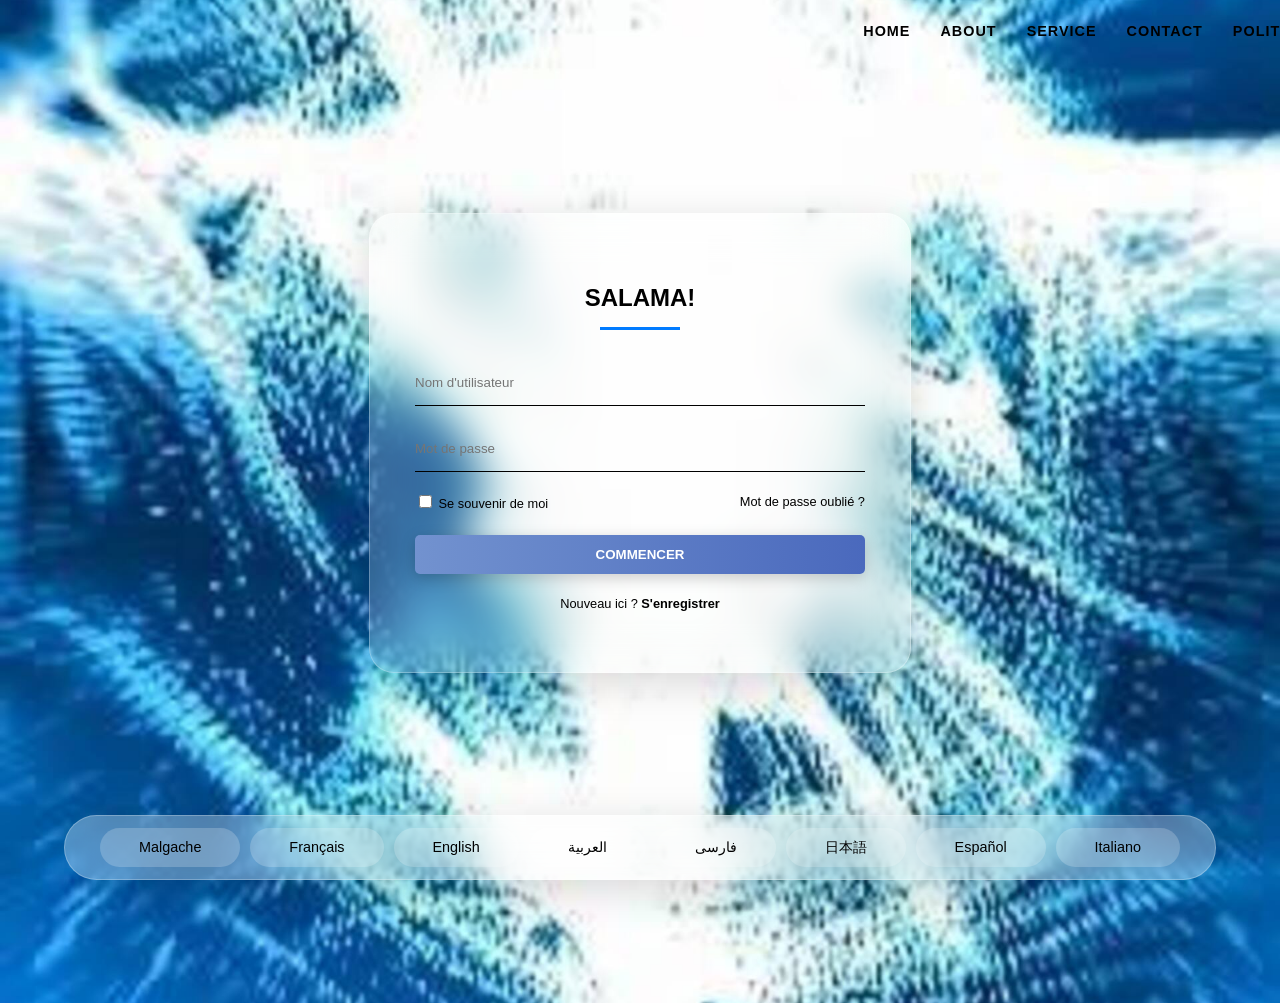
<file: Index.html>
<!DOCTYPE html>
<html lang="fr">
<head>
    <meta charset="UTF-8">
    <meta name="viewport" content="width=device-width, initial-scale=1.0">
    <title>Accueil | Projet PJ</title>
    <link rel="stylesheet" href="style.css">
    <style>
        /* Ajustements spécifiques pour reproduire fidèlement la capture a.jpg */
        .portal-container {
            display: flex;
            flex-direction: column;
            align-items: center;
            justify-content: center;
            min-height: 80vh;
        }
        
        .header-nav {
            width: 100%;
            display: flex;
            justify-content: flex-end;
            padding: 20px 50px;
            gap: 30px;
        }

        .header-nav a {
            text-decoration: none;
            color: #000;
            font-weight: 600;
            font-size: 0.9em;
            letter-spacing: 1px;
        }

        .login-box {
            width: 100%;
            max-width: 450px;
            text-align: center;
        }

        .input-group {
            text-align: left;
            margin-bottom: 20px;
            border-bottom: 1px solid #000;
            padding: 5px 0;
        }

        .input-group input {
            background: transparent;
            border: none;
            width: 100%;
            padding: 10px 0;
            outline: none;
            color: #000;
        }

        .btn-portal {
            background: linear-gradient(to right, #7292cf, #4a69bd);
            color: white;
            border: none;
            padding: 12px;
            width: 100%;
            border-radius: 5px;
            cursor: pointer;
            font-weight: bold;
            margin-top: 20px;
            box-shadow: 0 4px 15px rgba(0,0,0,0.2);
        }
    </style>
</head>
<body>

    <header class="header-nav">
        <a href="index.html">HOME</a>
        <a href="#">ABOUT</a>
        <a href="#">SERVICE</a>
        <a href="#">CONTACT</a>
        <a href="index.html">POLITIQUES</a> </header>

    <div class="container portal-container">
        <section class="login-box">
            <h2 style="border:none;">SALAMA!</h2>
            
            <form>
                <div class="input-group">
                    <input type="text" placeholder="Nom d'utilisateur">
                </div>
                <div class="input-group">
                    <input type="password" placeholder="Mot de passe">
                </div>
                
                <div style="display:flex; justify-content:space-between; font-size:0.8em; margin-top:10px;">
                    <label><input type="checkbox"> Se souvenir de moi</label>
                    <a href="#" style="color:#000; text-decoration:none;">Mot de passe oublié ?</a>
                </div>

                <button type="submit" class="btn-portal">COMMENCER</button>
                
                <p style="font-size:0.8em; margin-top:20px;">
                    Nouveau ici ? <a href="#" style="font-weight:bold; color:#000; text-decoration:none;">S'enregistrer</a>
                </p>
            </form>
        </section>
    </div>

    <nav>
        <a href="#">Malgache</a> <a href="#">Français</a> <a href="#">English</a> 
        <a href="#">العربية</a> <a href="#">فارسی</a> <a href="#">日本語</a> 
        <a href="#">Español</a> <a href="#">Italiano</a>
    </nav>

</body>
</html>
</file>
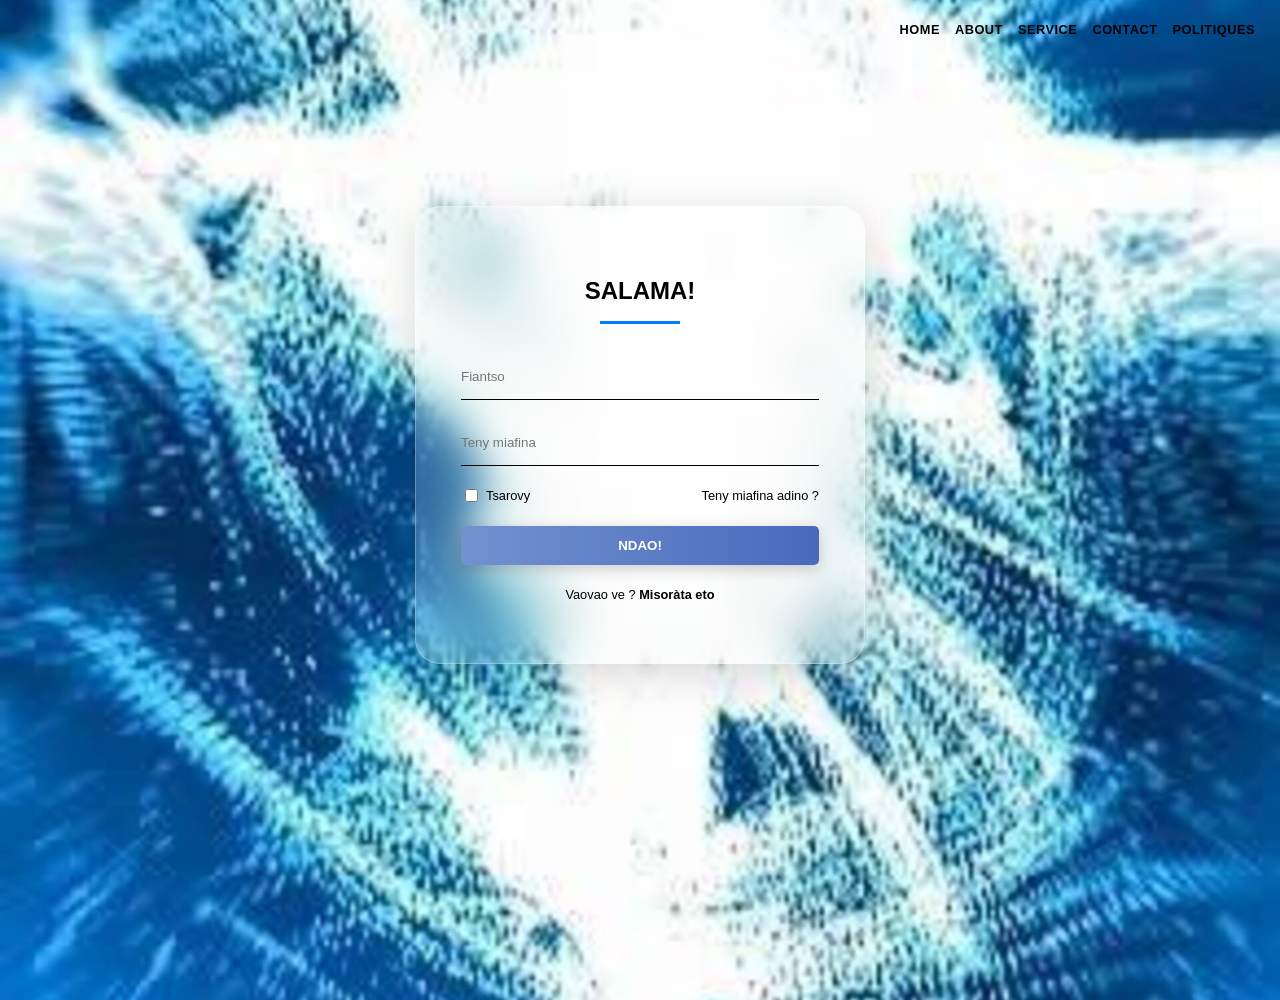
<file: index.html>
<!DOCTYPE html>
<html lang="mg">
<head>
    <meta charset="UTF-8">
    <meta name="viewport" content="width=device-width, initial-scale=1.0">
    <title>Accueil | Projet PJ</title>
    <link rel="stylesheet" href="style.css">
    <style>
        * {
            box-sizing: border-box;
        }

        html {
            scroll-behavior: auto;
        }

        .portal-container {
            display: flex;
            flex-direction: column;
            align-items: center;
            justify-content: center;
            min-height: 80vh;
            padding: 20px;
        }
        
        .header-nav {
            width: 100%;
            display: flex;
            justify-content: flex-end; 
            padding: 20px 25px; 
            gap: 15px; 
            flex-wrap: wrap; 
        }

        .header-nav a {
            text-decoration: none;
            color: #000;
            font-weight: 600;
            font-size: 0.8em; 
            letter-spacing: 0.5px;
            white-space: nowrap; 
        }

        .login-box {
            width: 100%;
            max-width: 450px;
            text-align: center;
            margin-bottom: 50px;
        }

        .goog-te-banner-frame.skiptranslate, .goog-te-gadget-icon {
            display: none !important;
        }
        body {
            top: 0px !important;
        }
        .goog-tooltip {
            display: none !important;
        }
        .goog-text-highlight {
            background-color: transparent !important;
            border: none !important;
            box-shadow: none !important;
        }

        .input-group {
            text-align: left;
            margin-bottom: 20px;
            border-bottom: 1px solid #000;
            padding: 5px 0;
        }

        .input-group input {
            background: transparent;
            border: none;
            width: 100%;
            padding: 10px 0;
            outline: none;
            color: #000;
        }

        .btn-portal {
            background: linear-gradient(to right, #7292cf, #4a69bd);
            color: white;
            border: none;
            padding: 12px;
            width: 100%;
            border-radius: 5px;
            cursor: pointer;
            font-weight: bold;
            margin-top: 20px;
            box-shadow: 0 4px 15px rgba(0,0,0,0.2);
        }

        @media (max-width: 600px) {
            .header-nav {
                justify-content: center;
                padding: 15px;
                gap: 10px;
            }
        }
    </style>
</head>
<body>

    <header class="header-nav notranslate">
        <a href="index.html">HOME</a>
        <a href="about.html">ABOUT</a>
        <a href="service.html">SERVICE</a>
        <a href="contact.html">CONTACT</a>
        <a href="politiques.html">POLITIQUES</a> 
    </header>

    <div class="container portal-container">
        <section class="login-box">
            <h2 style="border:none;">SALAMA!</h2>
            
            <form id="portalForm">
                <div class="input-group">
                    <input type="text" id="username" placeholder="Fiantso" required>
                </div>
                <div class="input-group">
                    <input type="password" id="password" placeholder="Teny miafina" required>
                </div>
                
                <div style="display:flex; justify-content:space-between; align-items: center; font-size:0.8em; margin-top:10px;">
                    <label style="display: flex; align-items: center; gap: 5px;">
                        <input type="checkbox"> Tsarovy
                    </label>
                    <a href="contact.html" style="color:#000; text-decoration:none;">Teny miafina adino ?</a>
                </div>

                <button type="submit" class="btn-portal">NDAO!</button>
                
                <p style="font-size:0.8em; margin-top:20px;">
                    Vaovao ve ? <a href="contact.html" style="font-weight:bold; color:#000; text-decoration:none;">Misoràta eto</a>
                </p>
            </form>
        </section>
    </div>

    <div id="google_translate_element" style="display:none;"></div>

    <script src="script.js"></script>
    <script type="text/javascript" src="//translate.google.com/translate_a/element.js?cb=googleTranslateElementInit"></script>

</body>
</html>
</file>
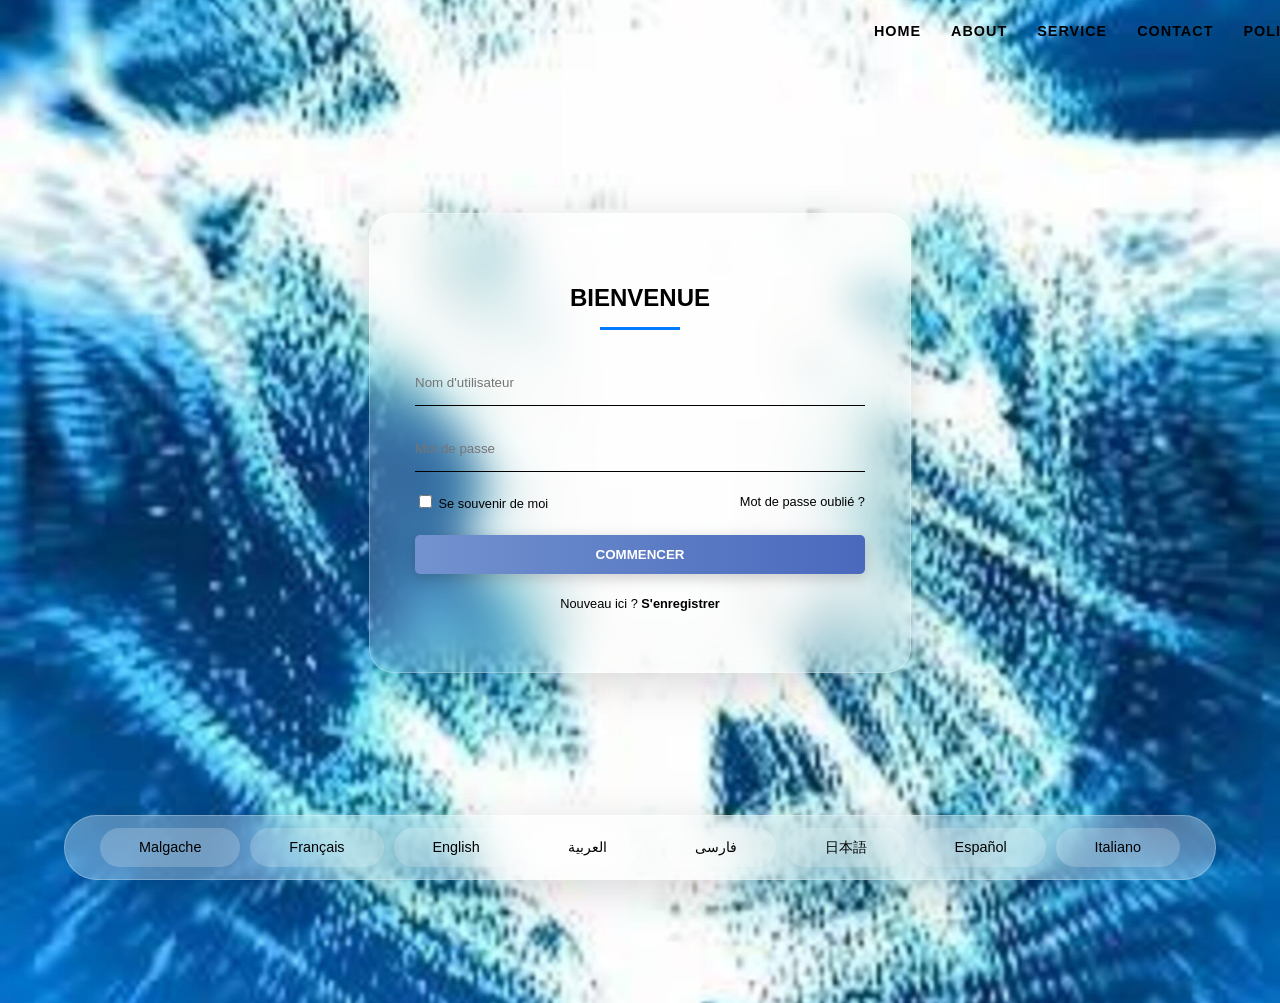
<file: A.html>
<!DOCTYPE html>
<html lang="fr">
<head>
    <meta charset="UTF-8">
    <meta name="viewport" content="width=device-width, initial-scale=1.0">
    <title>Accueil | Projet PJ</title>
    <link rel="stylesheet" href="style.css">
    <style>
        /* Ajustements spécifiques pour reproduire fidèlement la capture a.jpg */
        .portal-container {
            display: flex;
            flex-direction: column;
            align-items: center;
            justify-content: center;
            min-height: 80vh;
        }
        
        .header-nav {
            width: 100%;
            display: flex;
            justify-content: flex-end;
            padding: 20px 50px;
            gap: 30px;
        }

        .header-nav a {
            text-decoration: none;
            color: #000;
            font-weight: 600;
            font-size: 0.9em;
            letter-spacing: 1px;
        }

        .login-box {
            width: 100%;
            max-width: 450px;
            text-align: center;
        }

        .input-group {
            text-align: left;
            margin-bottom: 20px;
            border-bottom: 1px solid #000;
            padding: 5px 0;
        }

        .input-group input {
            background: transparent;
            border: none;
            width: 100%;
            padding: 10px 0;
            outline: none;
            color: #000;
        }

        .btn-portal {
            background: linear-gradient(to right, #7292cf, #4a69bd);
            color: white;
            border: none;
            padding: 12px;
            width: 100%;
            border-radius: 5px;
            cursor: pointer;
            font-weight: bold;
            margin-top: 20px;
            box-shadow: 0 4px 15px rgba(0,0,0,0.2);
        }
    </style>
</head>
<body>

    <header class="header-nav">
        <a href="accueil.html">HOME</a>
        <a href="#">ABOUT</a>
        <a href="#">SERVICE</a>
        <a href="#">CONTACT</a>
        <a href="index.html">POLITIQUE</a> </header>

    <div class="container portal-container">
        <section class="login-box">
            <h2 style="border:none;">BIENVENUE</h2>
            
            <form>
                <div class="input-group">
                    <input type="text" placeholder="Nom d'utilisateur">
                </div>
                <div class="input-group">
                    <input type="password" placeholder="Mot de passe">
                </div>
                
                <div style="display:flex; justify-content:space-between; font-size:0.8em; margin-top:10px;">
                    <label><input type="checkbox"> Se souvenir de moi</label>
                    <a href="#" style="color:#000; text-decoration:none;">Mot de passe oublié ?</a>
                </div>

                <button type="submit" class="btn-portal">COMMENCER</button>
                
                <p style="font-size:0.8em; margin-top:20px;">
                    Nouveau ici ? <a href="#" style="font-weight:bold; color:#000; text-decoration:none;">S'enregistrer</a>
                </p>
            </form>
        </section>
    </div>

    <nav>
        <a href="#">Malgache</a> <a href="#">Français</a> <a href="#">English</a> 
        <a href="#">العربية</a> <a href="#">فارسی</a> <a href="#">日本語</a> 
        <a href="#">Español</a> <a href="#">Italiano</a>
    </nav>

</body>
</html>
</file>
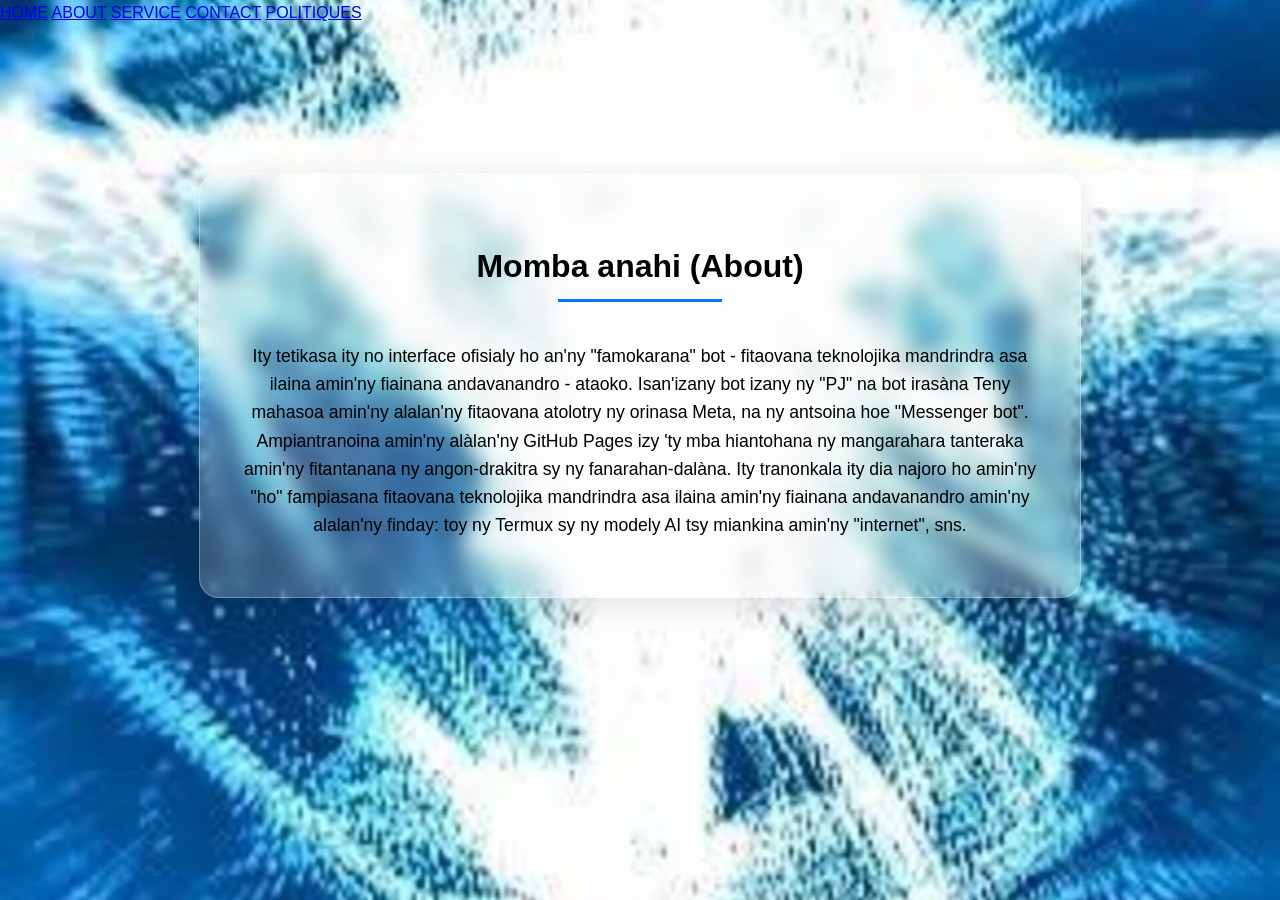
<file: about.html>
<!DOCTYPE html>
<html lang="mg">
<head>
    <meta charset="UTF-8">
    <meta name="viewport" content="width=device-width, initial-scale=1.0">
    <title>Momba anay | Projet PJ</title>
    <link rel="stylesheet" href="style.css">
    <style>
        .content-container {
            display: flex;
            justify-content: center;
            align-items: center;
            min-height: 80vh;
            padding: 20px;
        }
        .glass-card {
            background: rgba(255, 255, 255, 0.2);
            backdrop-filter: blur(10px);
            border-radius: 20px;
            padding: 40px;
            max-width: 800px;
            width: 100%;
            text-align: center;
            box-shadow: 0 8px 32px rgba(0, 0, 0, 0.1);
            border: 1px solid rgba(255, 255, 255, 0.3);
        }
        h1 {
            font-size: 2em;
            margin-bottom: 20px;
            position: relative;
            display: inline-block;
        }
        h1::after {
            content: '';
            position: absolute;
            bottom: -10px;
            left: 25%;
            width: 50%;
            height: 3px;
            background: #007bff;
        }
        p {
            font-size: 1.1em;
            line-height: 1.6;
            margin-top: 30px;
        }
    </style>
</head>
<body>

    <header class="header-nav notranslate">
        <a href="index.html">HOME</a>
        <a href="about.html">ABOUT</a>
        <a href="service.html">SERVICE</a>
        <a href="contact.html">CONTACT</a>
        <a href="politiques.html">POLITIQUES</a> 
    </header>

    <div class="content-container">
        <section class="glass-card">
            <h1>Momba anahi (About)</h1>
            <p>
                Ity tetikasa ity no interface ofisialy ho an'ny "famokarana" bot  - fitaovana teknolojika mandrindra asa ilaina amin'ny fiainana andavanandro - ataoko. Isan'izany bot izany ny "PJ" na bot irasàna Teny mahasoa amin'ny alalan'ny fitaovana atolotry ny orinasa Meta, na ny antsoina hoe "Messenger bot". Ampiantranoina amin'ny alàlan'ny GitHub Pages izy 'ty mba hiantohana ny mangarahara tanteraka amin'ny fitantanana ny angon-drakitra sy ny fanarahan-dalàna. 
Ity tranonkala ity dia najoro ho amin'ny "ho" fampiasana fitaovana teknolojika mandrindra asa ilaina amin'ny fiainana andavanandro amin'ny alalan'ny finday: toy ny Termux sy ny modely AI tsy miankina amin'ny "internet", sns. 
            </p>
        </section>
    </div>

    <div id="google_translate_element" style="display:none;"></div>

    <script src="script.js"></script>
    <script type="text/javascript" src="//translate.google.com/translate_a/element.js?cb=googleTranslateElementInit"></script>

</body>
</html>
</file>
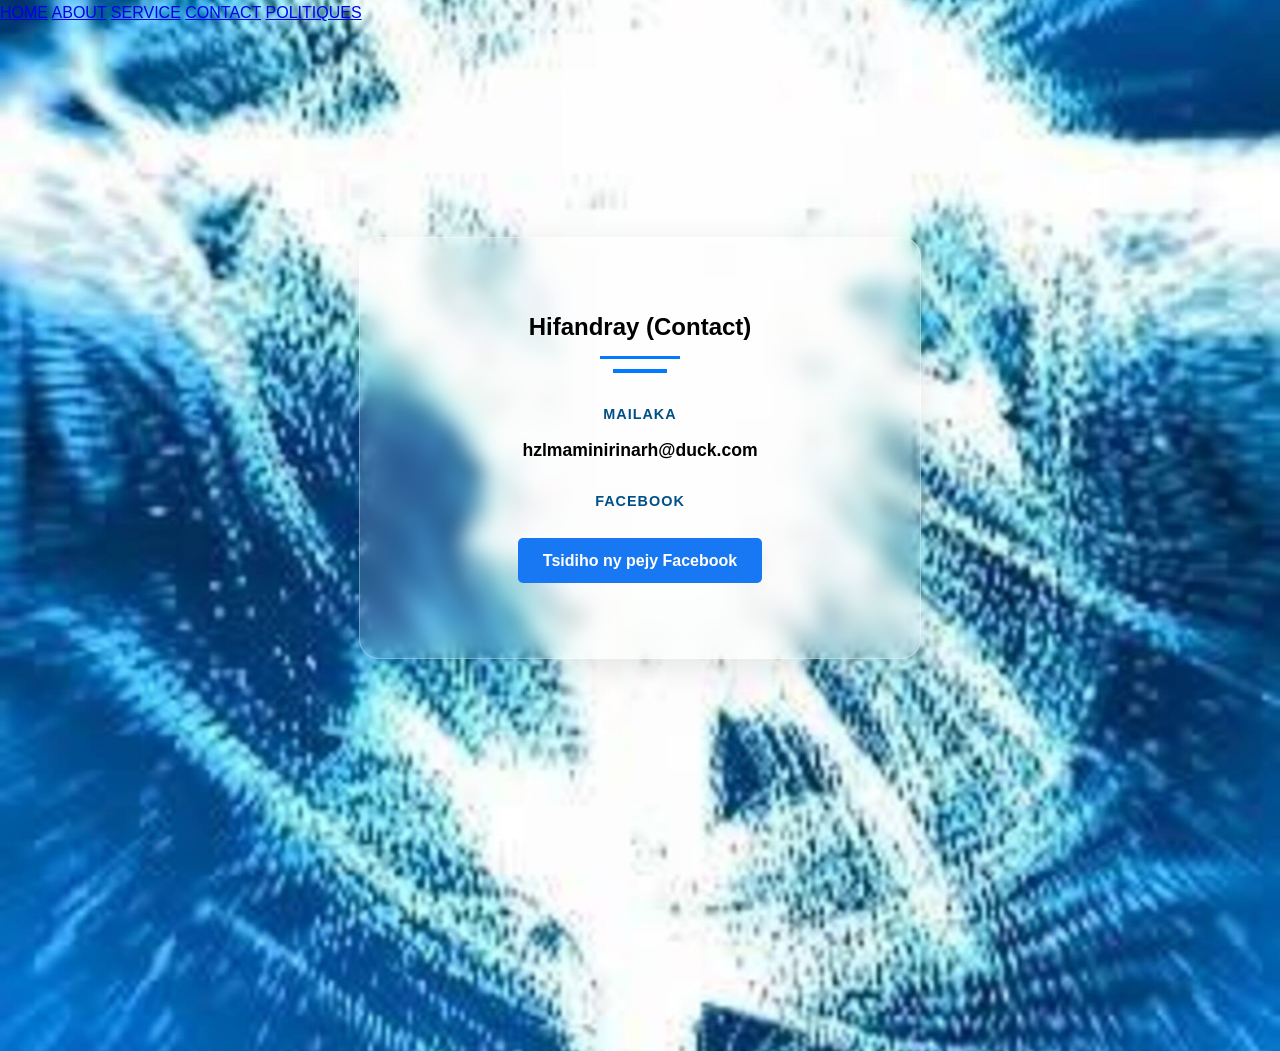
<file: contact.html>
<!DOCTYPE html>
<html lang="mg">
<head>
    <meta charset="UTF-8">
    <meta name="viewport" content="width=device-width, initial-scale=1.0">
    <title>Hifandray | Projet PJ</title>
    <link rel="stylesheet" href="style.css">
    <style>
        .contact-container {
            display: flex;
            flex-direction: column;
            align-items: center;
            justify-content: center;
            min-height: 85vh;
            padding: 20px;
        }

        .contact-card {
            background: rgba(255, 255, 255, 0.15);
            backdrop-filter: blur(10px);
            -webkit-backdrop-filter: blur(10px);
            border: 1px solid rgba(255, 255, 255, 0.3);
            border-radius: 20px;
            padding: 50px 30px;
            text-align: center;
            max-width: 500px;
            width: 100%;
            box-shadow: 0 8px 32px rgba(0, 0, 0, 0.1);
        }

        .contact-item {
            margin: 25px 0;
        }

        .contact-item h3 {
            font-size: 0.9em;
            text-transform: uppercase;
            letter-spacing: 1px;
            color: #005088;
            margin-bottom: 10px;
        }

        .contact-link {
            display: block;
            font-size: 1.1em;
            color: #000;
            text-decoration: none;
            font-weight: 600;
            word-break: break-all;
            transition: color 0.3s;
        }

        .contact-link:hover {
            color: #4a69bd;
        }

        .social-btn {
            display: inline-block;
            margin-top: 15px;
            padding: 10px 25px;
            background: #1877F2; /* Bleu Facebook */
            color: white;
            border-radius: 5px;
            text-decoration: none;
            font-weight: bold;
        }
    </style>
</head>
<body>

    <header class="header-nav notranslate">
        <a href="index.html">HOME</a>
        <a href="about.html">ABOUT</a>
        <a href="service.html">SERVICE</a>
        <a href="contact.html">CONTACT</a>
        <a href="politiques.html">POLITIQUES</a> 
    </header>

    <div class="container contact-container">
        <section class="contact-card">
            <h2 style="border:none; margin-bottom: 10px;">Hifandray (Contact)</h2>
            <hr style="width: 50px; border: 2px solid #007bff; margin: 0 auto 30px auto;">

            <div class="contact-item">
                <h3>Mailaka</h3>
                <a href="mailto:hzlmaminirinarh@duck.com" class="contact-link">
                    hzlmaminirinarh@duck.com
                </a>
            </div>

            <div class="contact-item">
                <h3>Facebook</h3>
                <a href="https://web.facebook.com/Hzlmrh/" target="_blank" class="social-btn">
                    Tsidiho ny pejy Facebook
                </a>
            </div>
        </section>
    </div>

    <div id="google_translate_element" style="display:none;"></div>
    <script src="script.js"></script>
    <script type="text/javascript" src="//translate.google.com/translate_a/element.js?cb=googleTranslateElementInit"></script>

</body>
</html>
</file>
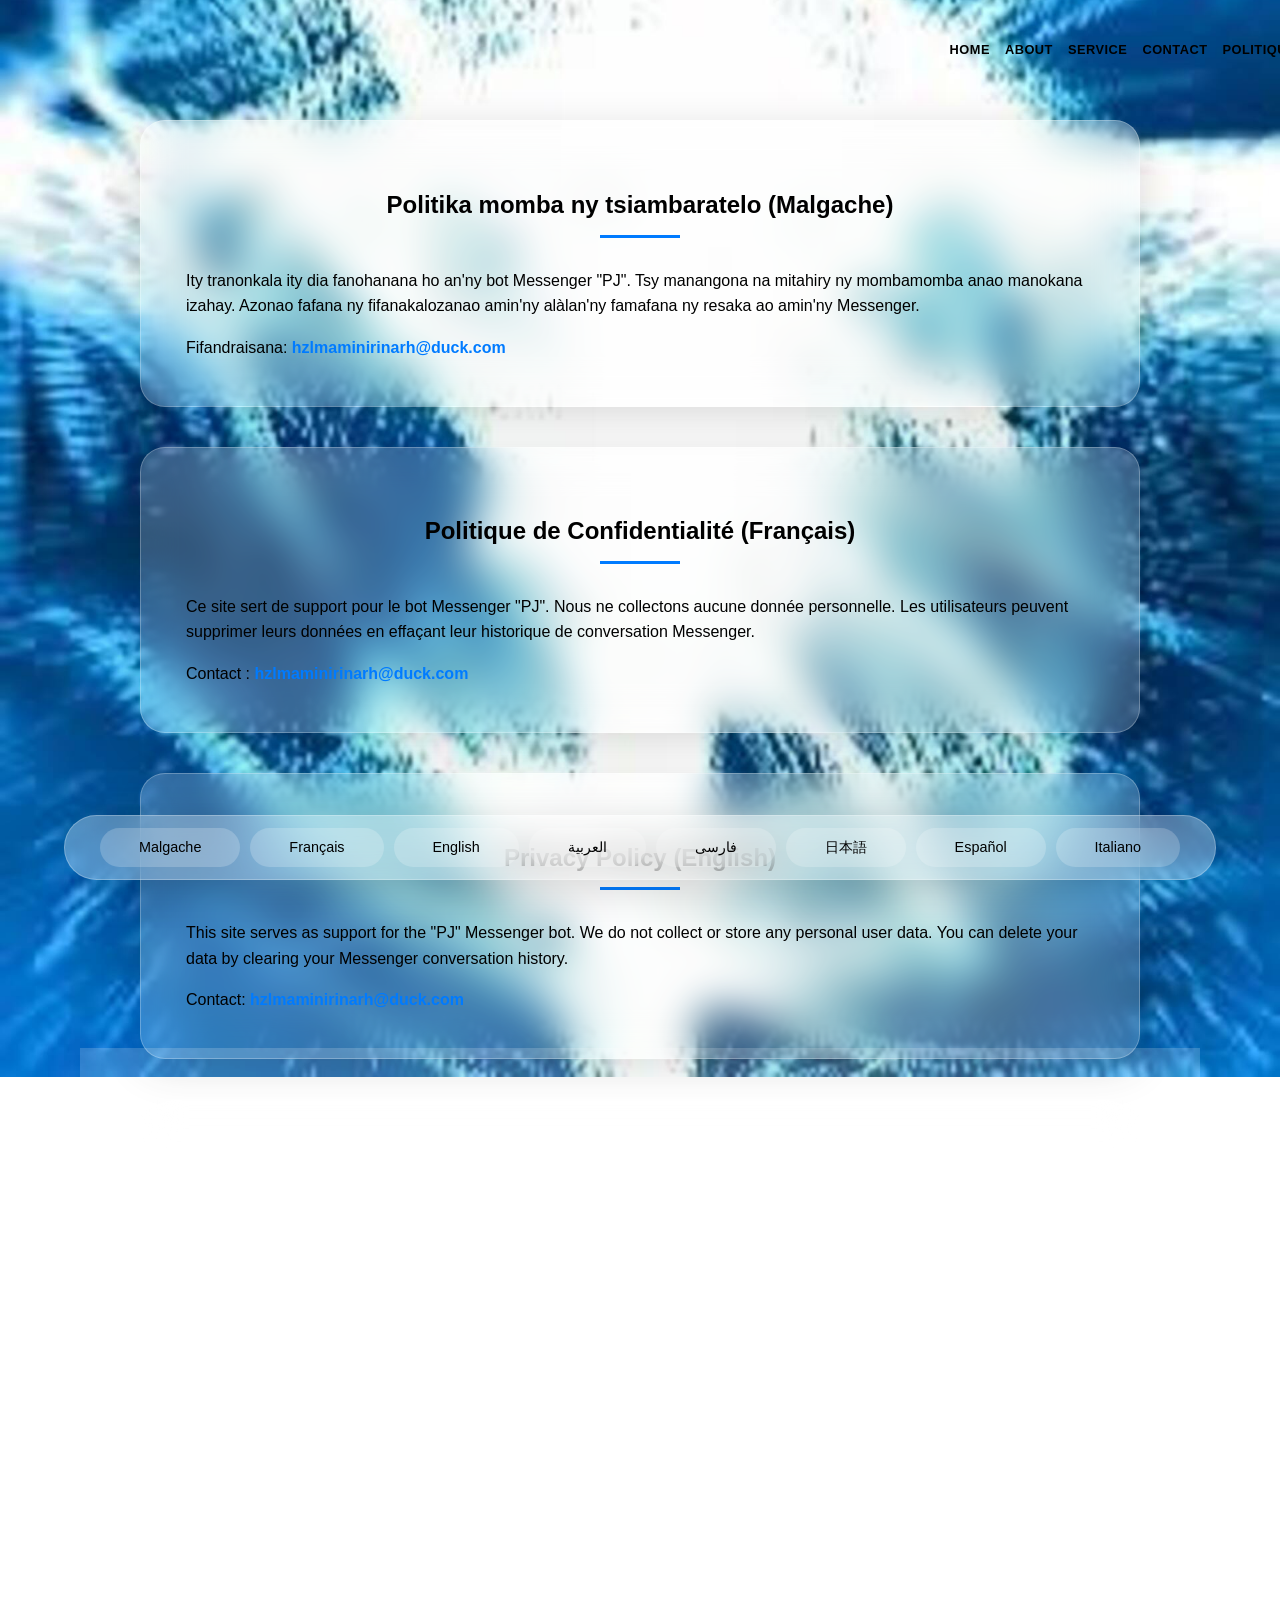
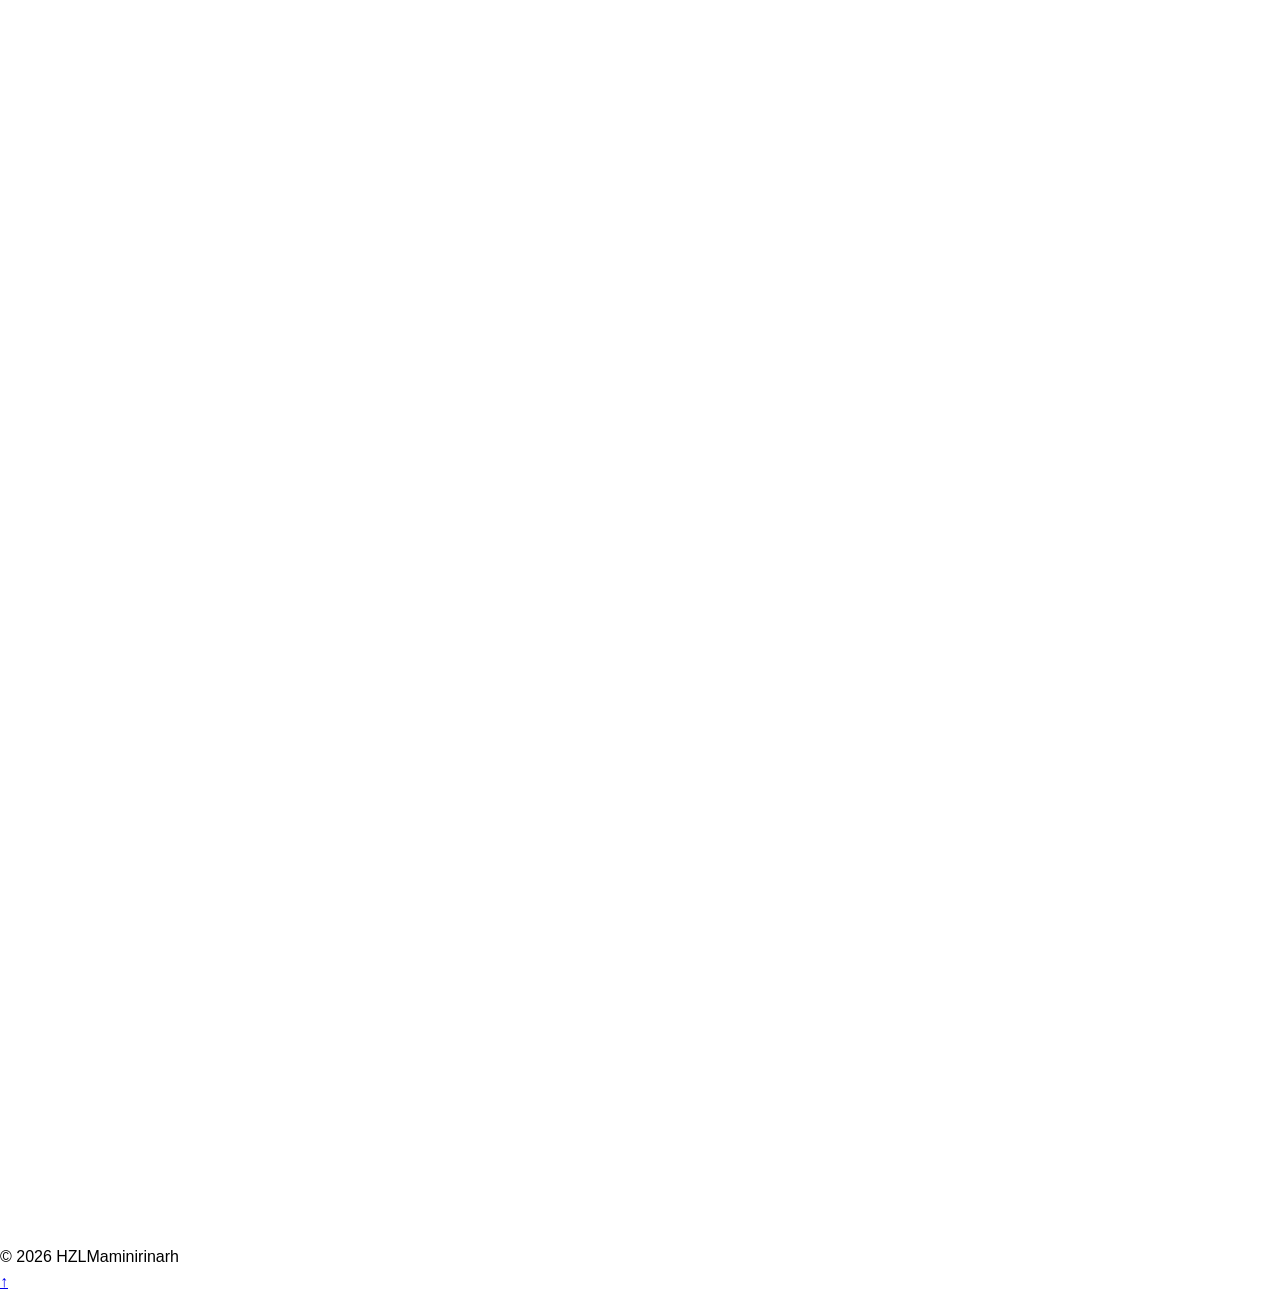
<file: Politiques.html>
<!DOCTYPE html>
<html lang="mg">
<head>
    <meta name="facebook-domain-verification" content="04aw1m6qoakkyxm70fm7ea9qg6qpjd" />
    <meta charset="UTF-8">
    <meta name="viewport" content="width=device-width, initial-scale=1.0">
    <title>HZLMaminirinarh - Support & Confidentialité</title>
    
    <link rel="stylesheet" href="style.css">
    <style>
        
          {
            box-sizing: border-box;
        }

       
        .header-nav {
            width: 100%;
            display: flex;
            justify-content: flex-end;
            padding: 20px 25px; 
            gap: 15px; 
            flex-wrap: wrap;
        }

        .header-nav a {
            text-decoration: none;
            color: #000;
            font-weight: 600;
            font-size: 0.8em; 
            letter-spacing: 0.5px;
            white-space: nowrap; 
        }

        
        body {
            padding-top: 20px;
        }
    </style>
</head>
<body>

    <header class="header-nav">
        <a href="index.html">HOME</a>
        <a href="#">ABOUT</a>
        <a href="#">SERVICE</a>
        <a href="#">CONTACT</a>
        <a href="#">POLITIQUES</a> </header>

    <nav>
        <a href="#mg">Malgache</a> <a href="#fr">Français</a> <a href="#en">English</a> 
        <a href="#ar">العربية</a> <a href="#fa">فارسی</a> <a href="#ja">日本語</a> 
        <a href="#es">Español</a> <a href="#it">Italiano</a>
    </nav>

    <div class="container">
        <section id="mg">
            <h2>Politika momba ny tsiambaratelo (Malgache)</h2>
            <p>Ity tranonkala ity dia fanohanana ho an'ny bot Messenger "PJ". Tsy manangona na mitahiry ny mombamomba anao manokana izahay. Azonao fafana ny fifanakalozanao amin'ny alàlan'ny famafana ny resaka ao amin'ny Messenger.</p>
            <div class="contact-info">Fifandraisana: <a href="mailto:hzlmaminirinarh@duck.com">hzlmaminirinarh@duck.com</a></div>
        </section>

        <section id="fr">
            <h2>Politique de Confidentialité (Français)</h2>
            <p>Ce site sert de support pour le bot Messenger "PJ". Nous ne collectons aucune donnée personnelle. Les utilisateurs peuvent supprimer leurs données en effaçant leur historique de conversation Messenger.</p>
            <div class="contact-info">Contact : <a href="mailto:hzlmaminirinarh@duck.com">hzlmaminirinarh@duck.com</a></div>
        </section>

        <section id="en">
            <h2>Privacy Policy (English)</h2>
            <p>This site serves as support for the "PJ" Messenger bot. We do not collect or store any personal user data. You can delete your data by clearing your Messenger conversation history.</p>
            <div class="contact-info">Contact: <a href="mailto:hzlmaminirinarh@duck.com">hzlmaminirinarh@duck.com</a></div>
        </section>

        <section id="ar" class="rtl">
            <h2>سياسة الخصوصية (Arabe)</h2>
            <p>هذا الموقع يعمل كدعم لتطبيق "PJ" على Messenger. نحن لا نجمع أو نخزن أي بيانات شخصية للمستخدمين. يمكنك حذف بياناتك عن طريق مسح سجل المحادثة.</p>
            <div class="contact-info">الاتصال: <a href="mailto:hzlmaminirinarh@duck.com">hzlmaminirinarh@duck.com</a></div>
        </section>

        <section id="fa" class="rtl">
            <h2>سیاست حفظ حریم خصوصی (Farsi)</h2>
            <p>این سایت به عنوان پشتیبان برای بات "PJ" در Messenger عمل می‌کند. ما هیچ‌گونه داده شخصی کاربران را جمع‌آوری یا ذخیره نمی‌کنیم.</p>
            <div class="contact-info">تماس: <a href="mailto:hzlmaminirinarh@duck.com">hzlmaminirinarh@duck.com</a></div>
        </section>

        <section id="ja">
            <h2>プライバシーポリシー (Japonais)</h2>
            <p>このサイトはMessengerボット「PJ」のサポート用です。ユーザーの個人情報を収集または保存することはありません。会話履歴を削除することで、データを削除できます。</p>
            <div class="contact-info">お問い合わせ先: <a href="mailto:hzlmaminirinarh@duck.com">hzlmaminirinarh@duck.com</a></div>
        </section>

        <section id="es">
            <h2>Política de Privacidad (Español)</h2>
            <p>Este sitio sirve de apoyo para el bot de Messenger "PJ". No recopilamos ni almacenamos datos personales. Puede eliminar sus datos borrando el historial de conversación.</p>
            <div class="contact-info">Contacto: <a href="mailto:hzlmaminirinarh@duck.com">hzlmaminirinarh@duck.com</a></div>
        </section>

        <section id="it">
            <h2>Informativa sulla Privacy (Italiano)</h2>
            <p>Questo site funge da supporto per il bot Messenger "PJ". Non raccogliamo né memorizziamo dati personali degli utenti. È possibile eliminare i dati cancellando la cronologia della conversazione.</p>
            <div class="contact-info">Contatto: <a href="mailto:hzlmaminirinarh@duck.com">hzlmaminirinarh@duck.com</a></div>
        </section>
    </div>

    <footer>
        &copy; 2026 HZLMaminirinarh
    </footer>

    <a href="#" id="back-to-top">↑</a>

</body>
</html>
</file>
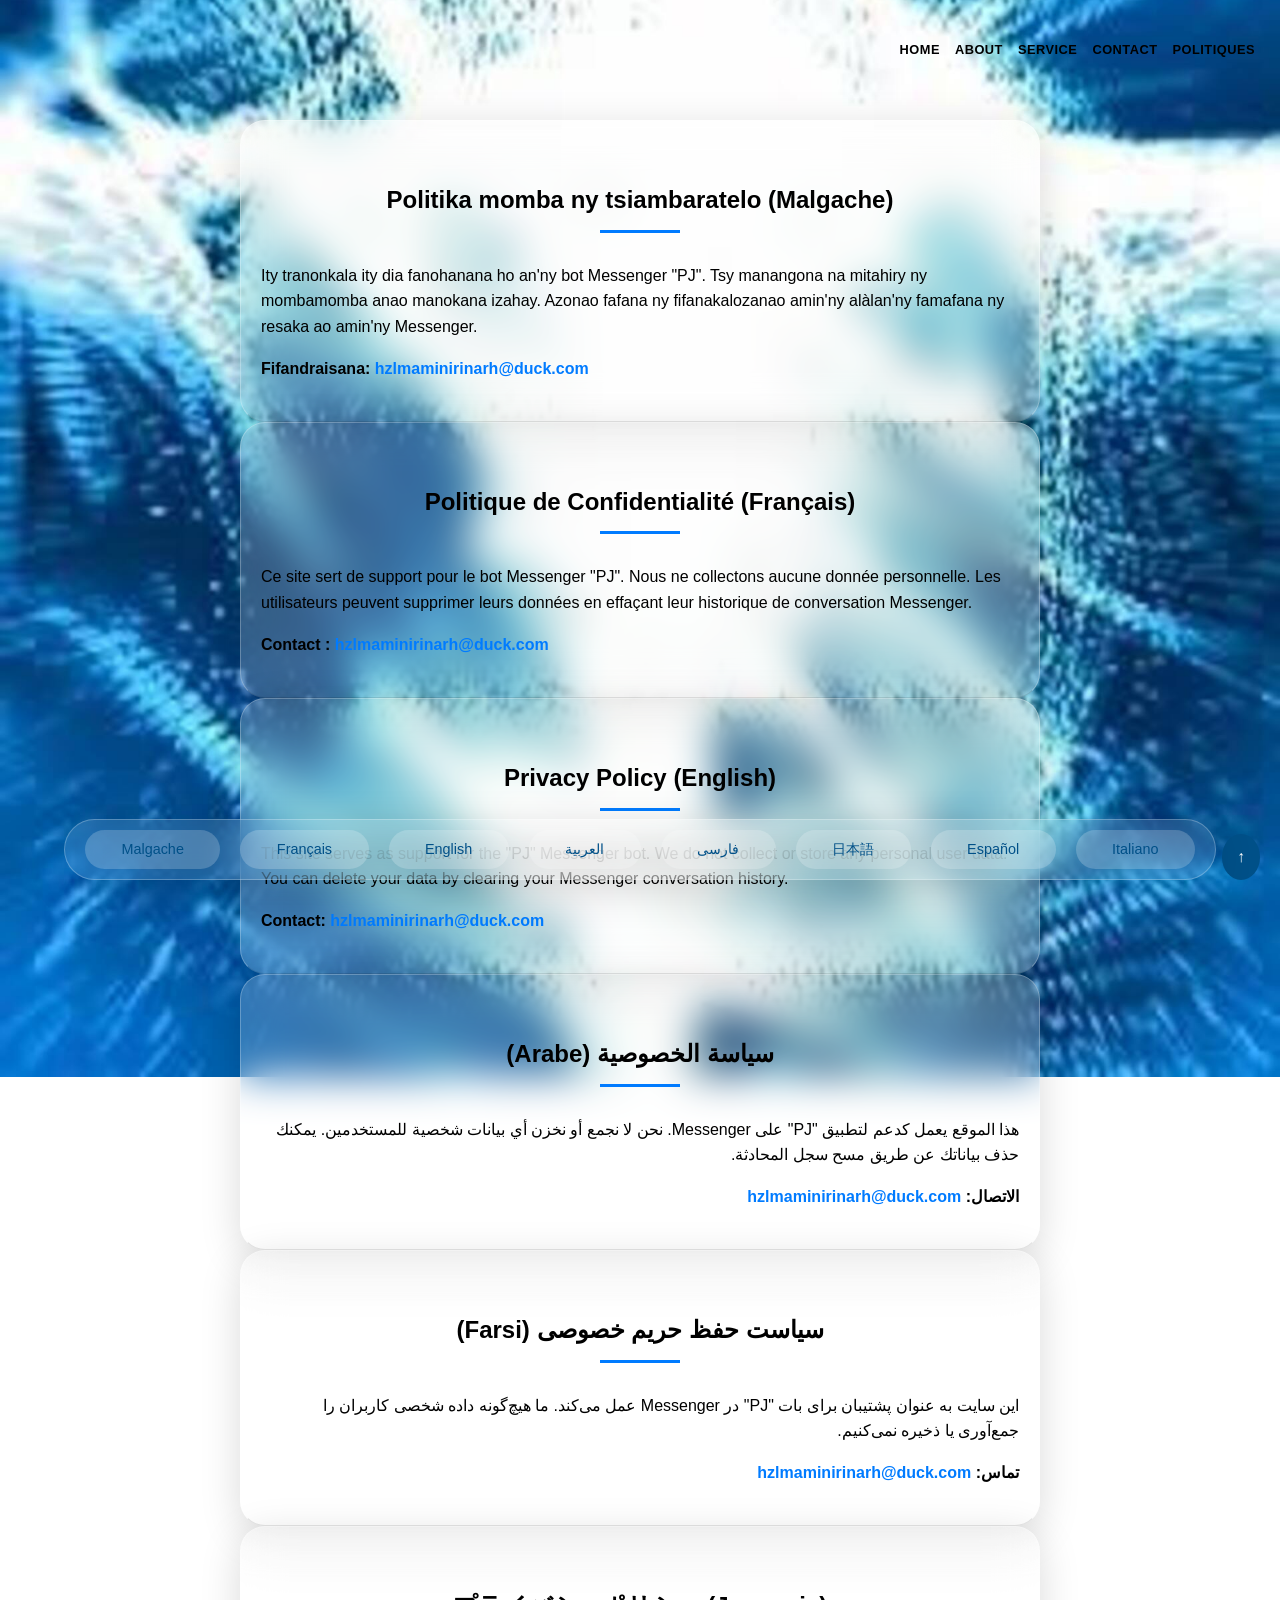
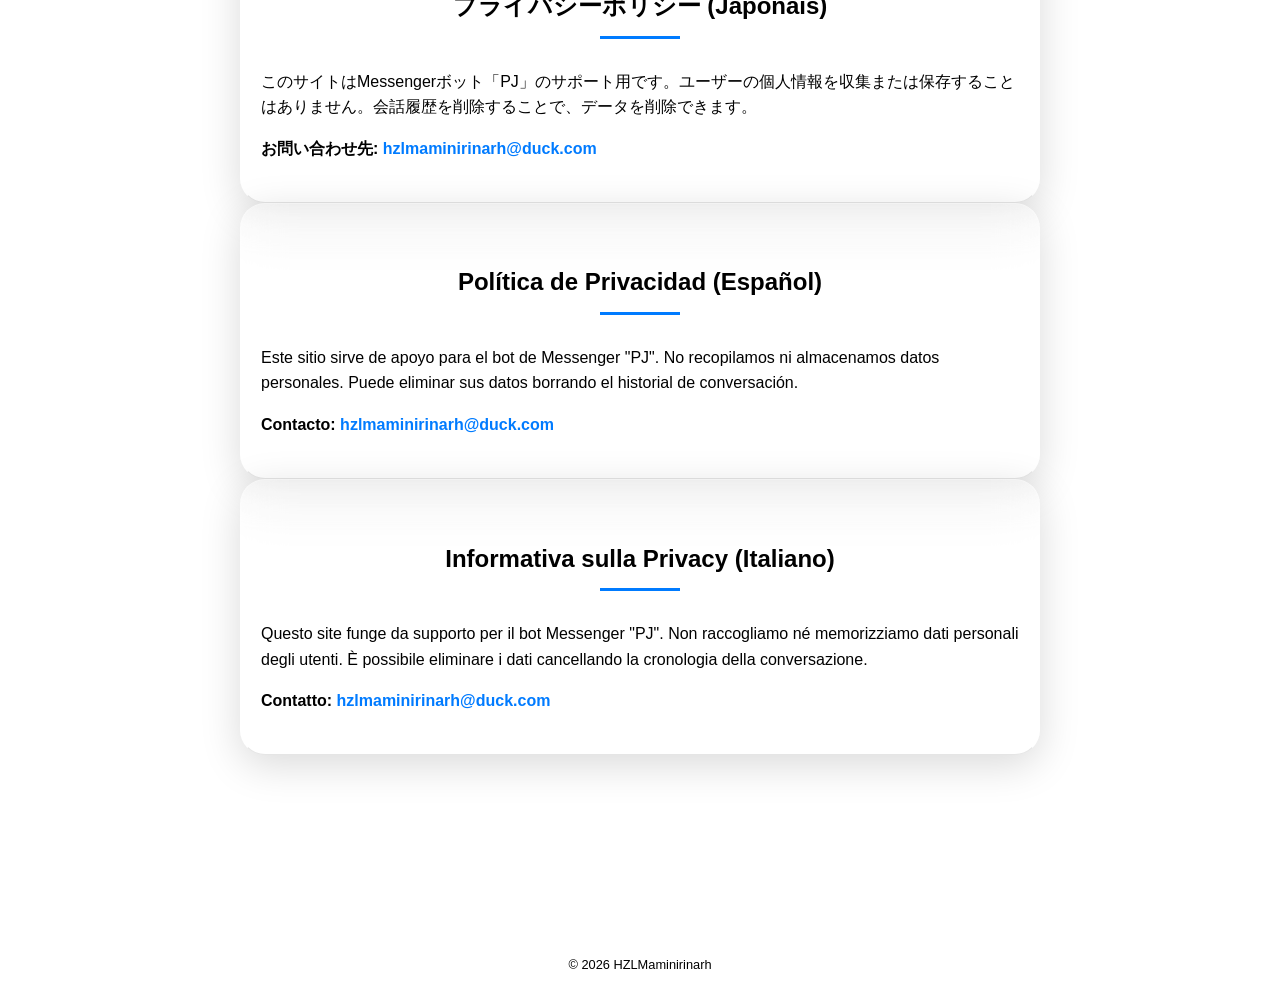
<file: politiques.html>
<!DOCTYPE html>
<html lang="mg">
<head>
    <meta name="facebook-domain-verification" content="04aw1m6qoakkyxm70fm7ea9qg6qpjd" />
    <meta charset="UTF-8">
    <meta name="viewport" content="width=device-width, initial-scale=1.0">
    <title>HZLMaminirinarh - Support & Confidentialité</title>
    
    <link rel="stylesheet" href="style.css">
    <style>
        * {
            box-sizing: border-box;
        }

        .header-nav {
            width: 100%;
            display: flex;
            justify-content: flex-end;
            padding: 20px 25px; 
            gap: 15px; 
            flex-wrap: wrap;
        }

        .header-nav a {
            text-decoration: none;
            color: #000;
            font-weight: 600;
            font-size: 0.8em; 
            letter-spacing: 0.5px;
            white-space: nowrap; 
        }

        body {
            padding-top: 20px;
        }

        nav {
            text-align: center;
            padding: 10px;
            background: rgba(255, 255, 255, 0.1);
        }

        nav a {
            margin: 0 10px;
            text-decoration: none;
            color: #005088;
            font-size: 0.9em;
        }

        section {
            padding: 40px 20px;
            max-width: 800px;
            margin: 0 auto;
            border-bottom: 1px solid rgba(0,0,0,0.1);
        }

        .rtl {
            direction: rtl;
        }

        .contact-info {
            margin-top: 15px;
            font-weight: bold;
        }

        footer {
            text-align: center;
            padding: 20px;
            font-size: 0.8em;
        }

        #back-to-top {
            position: fixed;
            bottom: 20px;
            right: 20px;
            text-decoration: none;
            background: #005088;
            color: white;
            padding: 10px 15px;
            border-radius: 50%;
        }
    </style>
</head>
<body>

    <header class="header-nav notranslate">
        <a href="index.html">HOME</a>
        <a href="about.html">ABOUT</a>
        <a href="service.html">SERVICE</a>
        <a href="contact.html">CONTACT</a>
        <a href="politiques.html">POLITIQUES</a> 
    </header>

    <nav>
        <a href="#mg">Malgache</a> <a href="#fr">Français</a> <a href="#en">English</a> 
        <a href="#ar">العربية</a> <a href="#fa">فارسی</a> <a href="#ja">日本語</a> 
        <a href="#es">Español</a> <a href="#it">Italiano</a>
    </nav>

    <div class="container">
        <section id="mg">
            <h2>Politika momba ny tsiambaratelo (Malgache)</h2>
            <p>Ity tranonkala ity dia fanohanana ho an'ny bot Messenger "PJ". Tsy manangona na mitahiry ny mombamomba anao manokana izahay. Azonao fafana ny fifanakalozanao amin'ny alàlan'ny famafana ny resaka ao amin'ny Messenger.</p>
            <div class="contact-info">Fifandraisana: <a href="mailto:hzlmaminirinarh@duck.com">hzlmaminirinarh@duck.com</a></div>
        </section>

        <section id="fr">
            <h2>Politique de Confidentialité (Français)</h2>
            <p>Ce site sert de support pour le bot Messenger "PJ". Nous ne collectons aucune donnée personnelle. Les utilisateurs peuvent supprimer leurs données en effaçant leur historique de conversation Messenger.</p>
            <div class="contact-info">Contact : <a href="mailto:hzlmaminirinarh@duck.com">hzlmaminirinarh@duck.com</a></div>
        </section>

        <section id="en">
            <h2>Privacy Policy (English)</h2>
            <p>This site serves as support for the "PJ" Messenger bot. We do not collect or store any personal user data. You can delete your data by clearing your Messenger conversation history.</p>
            <div class="contact-info">Contact: <a href="mailto:hzlmaminirinarh@duck.com">hzlmaminirinarh@duck.com</a></div>
        </section>

        <section id="ar" class="rtl">
            <h2>سياسة الخصوصية (Arabe)</h2>
            <p>هذا الموقع يعمل كدعم لتطبيق "PJ" على Messenger. نحن لا نجمع أو نخزن أي بيانات شخصية للمستخدمين. يمكنك حذف بياناتك عن طريق مسح سجل المحادثة.</p>
            <div class="contact-info">الاتصال: <a href="mailto:hzlmaminirinarh@duck.com">hzlmaminirinarh@duck.com</a></div>
        </section>

        <section id="fa" class="rtl">
            <h2>سیاست حفظ حریم خصوصی (Farsi)</h2>
            <p>این سایت به عنوان پشتیبان برای بات "PJ" در Messenger عمل می‌کند. ما هیچ‌گونه داده شخصی کاربران را جمع‌آوری یا ذخیره نمی‌کنیم.</p>
            <div class="contact-info">تماس: <a href="mailto:hzlmaminirinarh@duck.com">hzlmaminirinarh@duck.com</a></div>
        </section>

        <section id="ja">
            <h2>プライバシーポリシー (Japonais)</h2>
            <p>このサイトはMessengerボット「PJ」のサポート用です。ユーザーの個人情報を収集または保存することはありません。会話履歴を削除することで、データを削除できます。</p>
            <div class="contact-info">お問い合わせ先: <a href="mailto:hzlmaminirinarh@duck.com">hzlmaminirinarh@duck.com</a></div>
        </section>

        <section id="es">
            <h2>Política de Privacidad (Español)</h2>
            <p>Este sitio sirve de apoyo para el bot de Messenger "PJ". No recopilamos ni almacenamos datos personales. Puede eliminar sus datos borrando el historial de conversación.</p>
            <div class="contact-info">Contacto: <a href="mailto:hzlmaminirinarh@duck.com">hzlmaminirinarh@duck.com</a></div>
        </section>

        <section id="it">
            <h2>Informativa sulla Privacy (Italiano)</h2>
            <p>Questo site funge da supporto per il bot Messenger "PJ". Non raccogliamo né memorizziamo dati personali degli utenti. È possibile eliminare i dati cancellando la cronologia della conversazione.</p>
            <div class="contact-info">Contatto: <a href="mailto:hzlmaminirinarh@duck.com">hzlmaminirinarh@duck.com</a></div>
        </section>
    </div>

    <footer>
        &copy; 2026 HZLMaminirinarh
    </footer>

    <a href="#" id="back-to-top">↑</a>

</body>
</html>
</file>
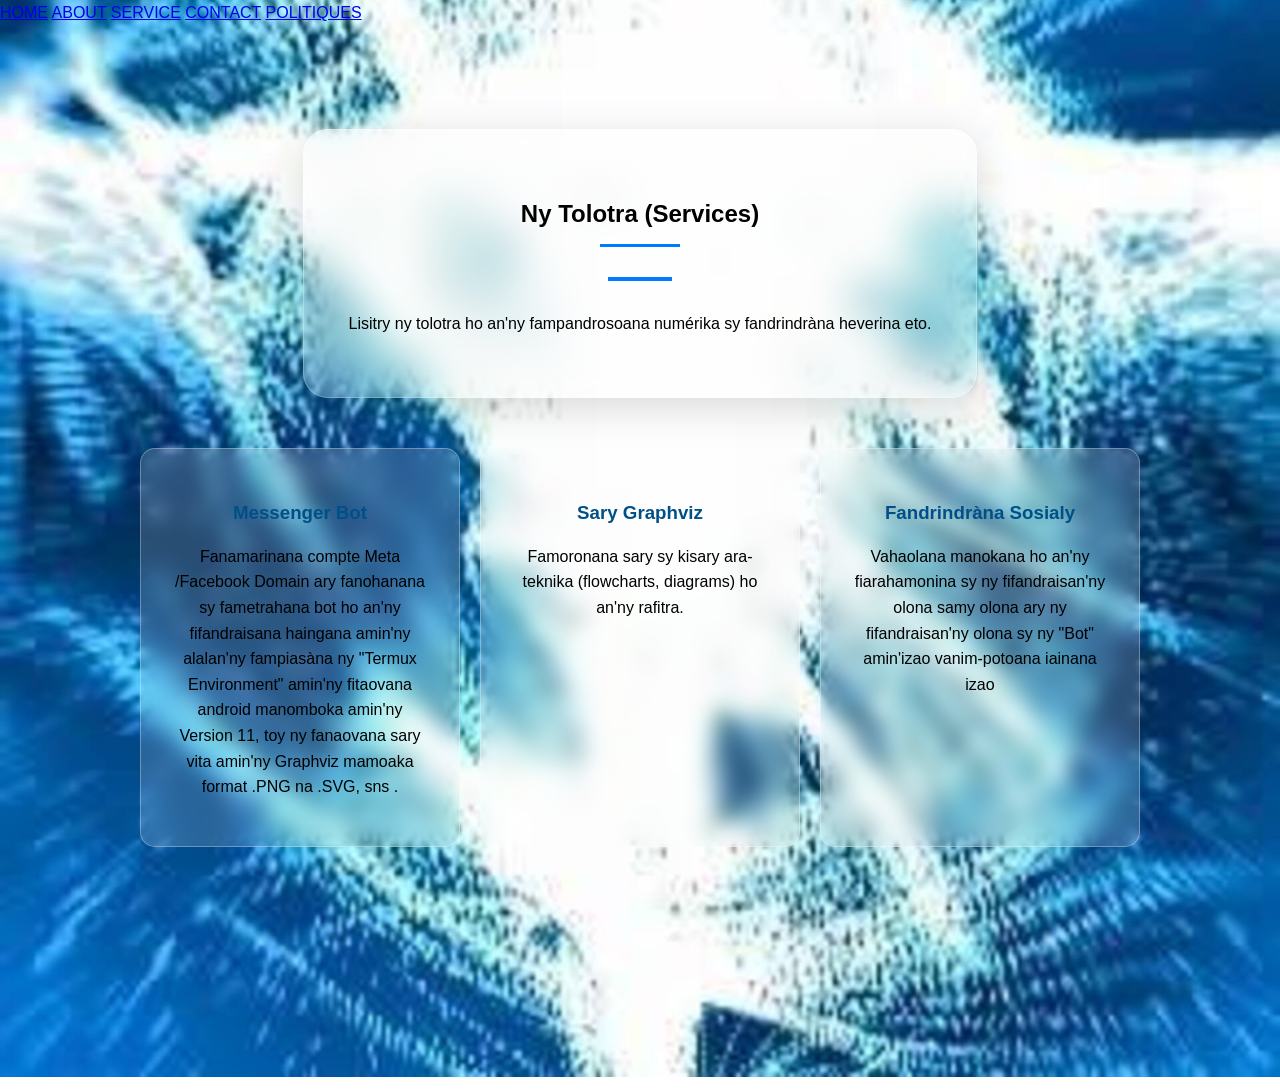
<file: service.html>
<!DOCTYPE html>
<html lang="mg">
<head>
    <meta charset="UTF-8">
    <meta name="viewport" content="width=device-width, initial-scale=1.0">
    <title>Ny Tolotra | Projet PJ</title>
    <link rel="stylesheet" href="style.css">
    <style>
        .service-container {
            display: flex;
            flex-direction: column;
            align-items: center;
            justify-content: center;
            min-height: 85vh;
            padding: 40px 20px;
        }

        /* Style spécifique pour les boîtes de services */
        .service-grid {
            display: grid;
            grid-template-columns: repeat(auto-fit, minmax(280px, 1fr));
            gap: 20px;
            width: 100%;
            max-width: 1000px;
            margin-top: 30px;
        }

        .service-card {
            /* On réutilise l'effet Glassmorphism de vos captures */
            background: rgba(255, 255, 255, 0.15);
            backdrop-filter: blur(10px);
            -webkit-backdrop-filter: blur(10px);
            border: 1px solid rgba(255, 255, 255, 0.3);
            border-radius: 15px;
            padding: 30px;
            text-align: center;
            color: #000;
            transition: transform 0.3s ease;
        }

        .service-card:hover {
            transform: translateY(-5px);
            background: rgba(255, 255, 255, 0.25);
        }

        .service-card h3 {
            margin-bottom: 15px;
            color: #005088; /* Votre bleu primaire */
        }
    </style>
</head>
<body>

    <header class="header-nav notranslate">
        <a href="index.html">HOME</a>
        <a href="about.html">ABOUT</a>
        <a href="service.html">SERVICE</a>
        <a href="contact.html">CONTACT</a>
        <a href="politiques.html">POLITIQUES</a> 
    </header>

    <div class="container service-container">
        <section class="login-box" style="max-width: 900px; margin-bottom: 20px;">
            <h2 style="border:none;">Ny Tolotra (Services)</h2>
            <hr style="width: 60px; border: 2px solid #007bff; margin: 10px auto 30px auto;">
            <p>Lisitry ny tolotra ho an'ny fampandrosoana numérika sy fandrindràna heverina eto.</p>
        </section>

        <div class="service-grid">
            <div class="service-card">
                <h3>Messenger Bot</h3>
                <p>Fanamarinana compte Meta /Facebook Domain ary fanohanana sy fametrahana bot ho an'ny fifandraisana haingana amin'ny alalan'ny fampiasàna ny "Termux Environment" amin'ny fitaovana android manomboka amin'ny Version 11, toy ny fanaovana sary vita amin'ny Graphviz mamoaka format .PNG na .SVG, sns .</p>
            </div>

            <div class="service-card">
                <h3>Sary Graphviz</h3>
                <p>Famoronana sary sy kisary ara-teknika (flowcharts, diagrams) ho an'ny rafitra.</p>
            </div>

            <div class="service-card">
                <h3>Fandrindràna Sosialy</h3>
                <p>Vahaolana manokana ho an'ny fiarahamonina sy ny fifandraisan'ny olona samy olona ary ny fifandraisan'ny olona sy ny "Bot" amin'izao vanim-potoana iainana izao</p>
            </div>
        </div>
    </div>

    <div id="google_translate_element" style="display:none;"></div>

    <script src="script.js"></script>
    <script type="text/javascript" src="//translate.google.com/translate_a/element.js?cb=googleTranslateElementInit"></script>

</body>
</html>
</file>
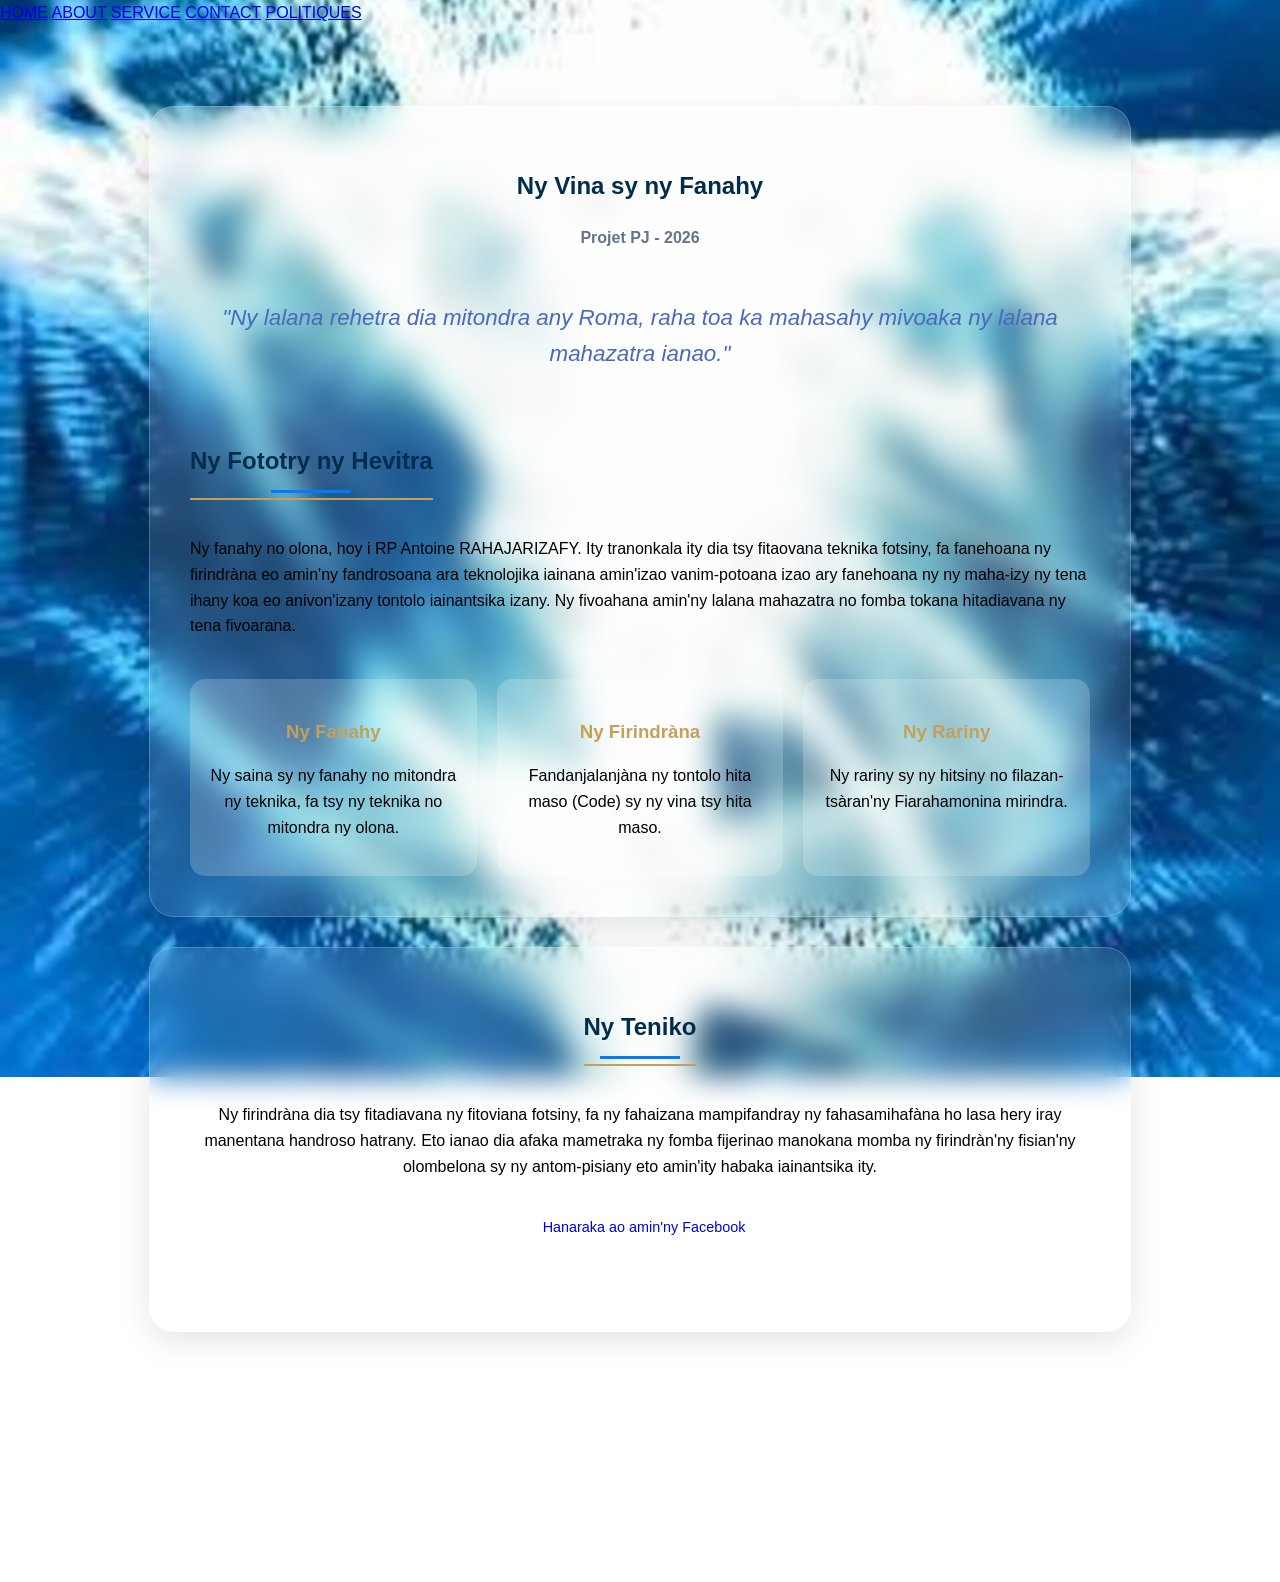
<file: vision.html>
<!DOCTYPE html>
<html lang="mg">
<head>
    <meta charset="UTF-8">
    <meta name="viewport" content="width=device-width, initial-scale=1.0">
    <title>Ny Vina | Projet PJ</title>
    <link rel="stylesheet" href="style.css">
    <style>
        .vision-container {
            padding: 40px 20px;
            display: flex;
            flex-direction: column;
            align-items: center;
        }

        .vision-card {
            background: rgba(255, 255, 255, 0.1);
            backdrop-filter: blur(15px);
            -webkit-backdrop-filter: blur(15px);
            border: 1px solid rgba(255, 255, 255, 0.2);
            border-radius: 25px;
            padding: 40px;
            max-width: 900px;
            width: 100%;
            box-shadow: 0 10px 32px rgba(0, 0, 0, 0.1);
            margin-bottom: 30px;
        }

        .vision-section {
            margin-bottom: 40px;
        }

        .vision-section h2 {
            color: #002d4b;
            border-bottom: 2px solid #c5a059;
            display: inline-block;
            margin-bottom: 20px;
            padding-bottom: 5px;
        }

        .quote-box {
            font-style: italic;
            font-size: 1.4em;
            text-align: center;
            margin: 30px 0;
            color: #4a69bd;
            position: relative;
            padding: 20px;
        }

        .philosophy-grid {
            display: grid;
            grid-template-columns: repeat(auto-fit, minmax(250px, 1fr));
            gap: 20px;
            margin-top: 20px;
        }

        .pillar {
            background: rgba(255, 255, 255, 0.2);
            padding: 20px;
            border-radius: 15px;
            text-align: center;
        }

        .pillar h3 {
            color: #c5a059;
            margin-bottom: 10px;
        }
    </style>
</head>
<body>

    <header class="header-nav notranslate">
        <a href="index.html">HOME</a>
        <a href="about.html">ABOUT</a>
        <a href="service.html">SERVICE</a>
        <a href="contact.html">CONTACT</a>
        <a href="politiques.html">POLITIQUES</a> 
    </header>

    <div class="container vision-container">
        
        <section class="vision-card">
            <h1 style="text-align: center; color: #002d4b;">Ny Vina sy ny Fanahy</h1>
            <p style="text-align: center; color: #64748b; font-weight: 600;">Projet PJ - 2026</p>
            
            <div class="quote-box">
                "Ny lalana rehetra dia mitondra any Roma, raha toa ka mahasahy mivoaka ny lalana mahazatra ianao."
            </div>

            <div class="vision-section">
                <h2>Ny Fototry ny Hevitra</h2>
                <p>Ny fanahy no olona, hoy i RP Antoine RAHAJARIZAFY. Ity tranonkala ity dia tsy fitaovana teknika fotsiny, fa fanehoana ny firindràna eo amin'ny fandrosoana ara teknolojika iainana amin'izao vanim-potoana izao ary fanehoana ny ny maha-izy ny tena ihany koa eo anivon'izany tontolo iainantsika izany. Ny fivoahana amin'ny lalana mahazatra no fomba tokana hitadiavana ny tena fivoarana.</p>
            </div>

            <div class="philosophy-grid">
                <div class="pillar">
                    <h3>Ny Fanahy</h3>
                    <p>Ny saina sy ny fanahy no mitondra ny teknika, fa tsy ny teknika no mitondra ny olona.</p>
                </div>
                <div class="pillar">
                    <h3>Ny Firindràna</h3>
                    <p>Fandanjalanjàna ny tontolo hita maso (Code) sy ny vina tsy hita maso.</p>
                </div>
                <div class="pillar">
                    <h3>Ny Rariny</h3>
                    <p>Ny rariny sy ny hitsiny no filazan-tsàran'ny Fiarahamonina mirindra.</p>
                </div>
            </div>
        </section>

        <section class="vision-card">
    <div class="vision-section" style="text-align: center;">
        <h2>Ny Teniko</h2>
        <p style="margin-bottom: 25px;">
            Ny firindràna dia tsy fitadiavana ny fitoviana fotsiny, fa ny fahaizana mampifandray ny fahasamihafàna ho lasa hery iray manentana handroso hatrany. 
            Eto ianao dia afaka mametraka ny fomba fijerinao manokana momba ny firindràn'ny fisian'ny olombelona sy ny antom-pisiany eto amin'ity habaka iainantsika ity.
        </p>
        
        <a href="https://web.facebook.com/Hzlmrh/" target="_blank" class="btn-portal" style="display: inline-block; width: auto; padding: 12px 30px; text-decoration: none; font-size: 0.9em;">
            <i class="fab fa-facebook" style="margin-right: 8px;"></i> Hanaraka ao amin'ny Facebook
        </a>
    </div>
</section>

    </div>

    <div id="google_translate_element" style="display:none;"></div>
    <script src="script.js"></script>
    <script type="text/javascript" src="//translate.google.com/translate_a/element.js?cb=googleTranslateElementInit"></script>

</body>
</html>
</file>
<file: style.css>
:root {
    --primary-color: #000000; 
    --accent-color: #007bff; 
    --glass-bg: rgba(255, 255, 255, 0.18); 
    --glass-border: rgba(255, 255, 255, 0.25); 
    --glass-blur: blur(20px); 
    --shadow-premium: 0 10px 40px rgba(0, 0, 0, 0.15);
}

body { 
    font-family: 'Segoe UI', 'Roboto', 'Helvetica', sans-serif; 
    line-height: 1.6; 
    color: var(--primary-color);
    margin: 0;
    padding: 0;
    background-image: url('Fond.jpg'); /* */
    background-attachment: fixed;
    background-size: cover;
    background-position: center;
    background-repeat: no-repeat;
}

/* --- BARRE DE NAVIGATION JUSTIFIÉE EN BAS --- */
nav { 
    position: fixed; 
    bottom: 20px; 
    left: 5%;
    right: 5%; /* Occupe désormais 90% de la largeur pour un aspect 'justifié' */
    
    background: rgba(255, 255, 255, 0.3); 
    backdrop-filter: var(--glass-blur);
    -webkit-backdrop-filter: var(--glass-blur);
    border: 1px solid var(--glass-border);
    border-radius: 50px; 
    
    padding: 12px 30px; 
    box-shadow: var(--shadow-premium);
    display: flex; 
    justify-content: space-between; /* Justifie les éléments d'un bout à l'autre */
    align-items: center;
    z-index: 1000;
}

nav a { 
    text-decoration: none; 
    color: #000000; 
    font-weight: 500; 
    font-size: 0.9em; 
    padding: 8px 15px;
    border-radius: 25px;
    transition: 0.3s;
    background: rgba(255, 255, 255, 0.2);
    flex-grow: 1; /* Permet aux boutons de se répartir équitablement */
    text-align: center;
    margin: 0 5px;
}

nav a:hover {
    background: var(--accent-color);
    color: white;
}

/* --- CONTENU MOINS CENTRÉ (PLUS LARGE) --- */
.container {
    max-width: 1000px; /* Élargissement du conteneur pour occuper plus d'espace */
    margin: 40px auto 180px; 
    padding: 0 20px;
}

section { 
    background: var(--glass-bg);
    backdrop-filter: var(--glass-blur);
    -webkit-backdrop-filter: var(--glass-blur);
    border: 1px solid var(--glass-border);
    border-radius: 25px;
    margin-bottom: 40px; 
    padding: 45px; 
    box-shadow: var(--shadow-premium);
}

h2 { 
    color: #000000; 
    font-weight: 700;
    text-align: center; /* Le titre reste le point d'ancrage central */
    margin-bottom: 30px;
}

h2::after { 
    content: '';
    display: block;
    width: 80px;
    height: 3px;
    background: var(--accent-color);
    margin: 10px auto 0;
}

.contact-info a {
    color: var(--accent-color) !important; /* Maintien du bleu pour l'email */
    font-weight: 600;
    text-decoration: none;
}

/* Adaptations mobiles pour la barre justifiée */
@media (max-width: 768px) {
    nav {
        flex-wrap: wrap;
        bottom: 10px;
        border-radius: 20px;
    }
    nav a {
        font-size: 0.75em;
        margin: 2px;
    }
}
</file>
